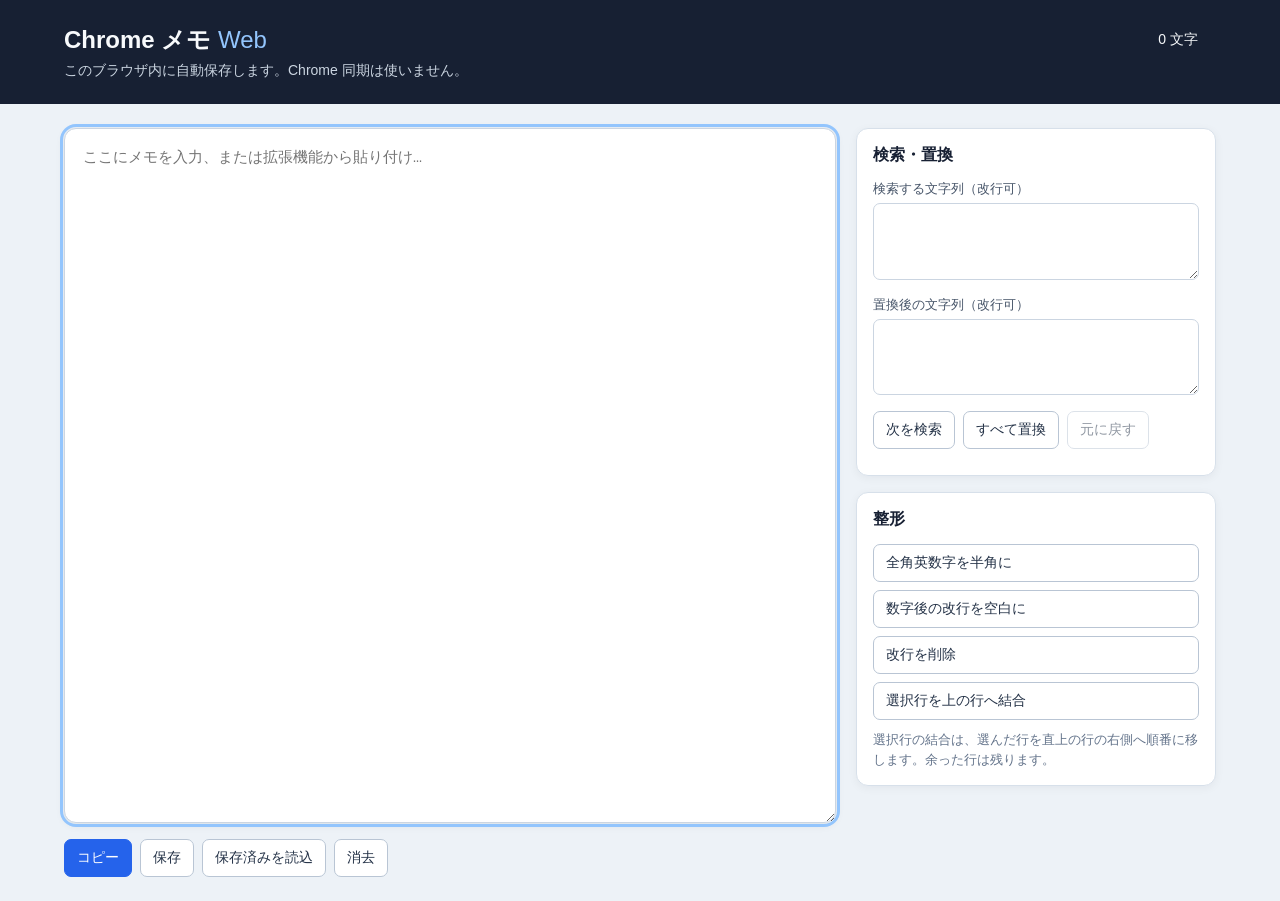
<file: docs/index.html>
<!DOCTYPE html>
<html lang="ja">
  <head>
    <meta charset="UTF-8">
    <meta name="viewport" content="width=device-width, initial-scale=1.0">
    <meta name="description" content="Chrome メモの大画面向け Web アプリ版">
    <title>Chrome メモ Web</title>
    <link rel="stylesheet" href="style.css">
  </head>
  <body>
    <header class="app-header">
      <div>
        <h1>Chrome メモ <span>Web</span></h1>
        <p>このブラウザ内に自動保存します。Chrome 同期は使いません。</p>
      </div>
      <div class="header-meta"><span id="characterCount">0 文字</span><span id="message" role="status" aria-live="polite"></span></div>
    </header>

    <main>
      <section class="editor-panel" aria-label="メモエディター">
        <textarea id="textArea" placeholder="ここにメモを入力、または拡張機能から貼り付け…" spellcheck="true"></textarea>
        <div class="editor-actions">
          <button id="copyButton" class="primary" type="button">コピー</button>
          <button id="saveButton" type="button">保存</button>
          <button id="loadButton" type="button">保存済みを読込</button>
          <button id="clearButton" type="button">消去</button>
        </div>
      </section>

      <aside class="tools-panel" aria-label="編集ツール">
        <section class="tool-group">
          <h2>検索・置換</h2>
          <label for="searchText">検索する文字列（改行可）</label>
          <textarea id="searchText" class="small-textarea" rows="3" spellcheck="false"></textarea>
          <label for="replaceText">置換後の文字列（改行可）</label>
          <textarea id="replaceText" class="small-textarea" rows="3" spellcheck="false"></textarea>
          <div class="button-row"><button id="findNextButton" type="button">次を検索</button><button id="replaceAllButton" type="button">すべて置換</button><button id="undoButton" type="button" disabled>元に戻す</button></div>
          <p id="searchStatus" class="muted" aria-live="polite"></p>
        </section>

        <section class="tool-group">
          <h2>整形</h2>
          <div class="button-stack">
            <button id="normalizeButton" type="button">全角英数字を半角に</button>
            <button id="collapseNumberBreaksButton" type="button">数字後の改行を空白に</button>
            <button id="removeLineBreaksButton" type="button">改行を削除</button>
            <button id="mergeSelectedLinesButton" type="button">選択行を上の行へ結合</button>
          </div>
          <p class="muted">選択行の結合は、選んだ行を直上の行の右側へ順番に移します。余った行は残ります。</p>
        </section>
      </aside>
    </main>
    <script src="app.js"></script>
  </body>
</html>
</file>
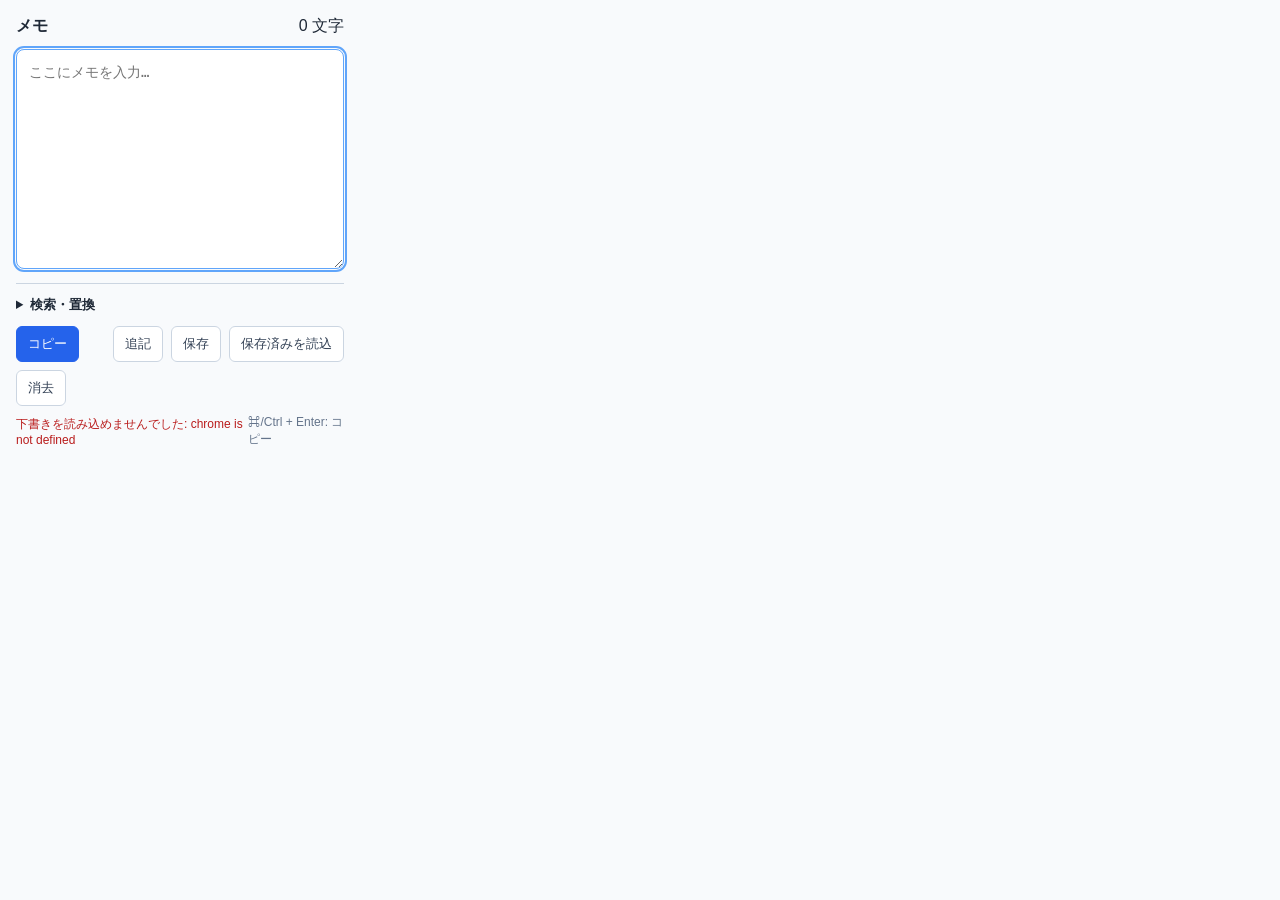
<file: popup.html>
<!DOCTYPE html>
<html lang="ja">
  <head>
    <meta charset="UTF-8">
    <meta name="viewport" content="width=device-width, initial-scale=1.0">
    <title>Chrome メモ</title>
    <style>
      :root { color-scheme: light dark; }
      * { box-sizing: border-box; }
      body { width: 360px; max-height: 600px; margin: 0; padding: 16px; overflow-y: auto; color: #1f2937; background: #f8fafc; font-family: -apple-system, BlinkMacSystemFont, "Segoe UI", sans-serif; }
      h1 { margin: 0; font-size: 16px; }
      .visually-hidden { position: absolute; width: 1px; height: 1px; padding: 0; margin: -1px; overflow: hidden; clip: rect(0, 0, 0, 0); white-space: nowrap; border: 0; }
      .header, .meta, .actions { display: flex; align-items: center; }
      .header { justify-content: space-between; margin-bottom: 12px; }
      .meta { justify-content: space-between; margin-top: 8px; min-height: 20px; font-size: 12px; color: #64748b; }
      textarea { display: block; width: 100%; min-height: 220px; resize: vertical; padding: 12px; border: 1px solid #cbd5e1; border-radius: 8px; color: inherit; background: #fff; font: 14px/1.55 ui-monospace, SFMono-Regular, Menlo, monospace; }
      #textArea { max-height: 360px; }
      textarea:focus { outline: 2px solid #60a5fa; outline-offset: 1px; border-color: #60a5fa; }
      details { margin-top: 14px; border-top: 1px solid #cbd5e1; padding-top: 12px; }
      summary { cursor: pointer; font-size: 13px; font-weight: 600; }
      .replace-fields { display: grid; gap: 8px; margin-top: 10px; }
      .replace-fields label { display: grid; gap: 4px; font-size: 12px; color: #475569; }
      .replace-fields textarea { min-height: 48px; padding: 7px; font: 13px/1.4 ui-monospace, SFMono-Regular, Menlo, monospace; }
      .replace-actions { display: flex; flex-wrap: wrap; gap: 8px; margin-top: 8px; }
      .search-status { min-height: 18px; margin-top: 7px; font-size: 12px; color: #64748b; }
      .merge-help { margin: 8px 0 0; font-size: 12px; color: #64748b; }
      .actions { flex-wrap: wrap; gap: 8px; margin-top: 12px; }
      button { padding: 8px 11px; border: 1px solid #cbd5e1; border-radius: 6px; color: #334155; background: #fff; font: inherit; font-size: 13px; cursor: pointer; }
      button:hover { background: #f1f5f9; }
      button.primary { margin-right: auto; border-color: #2563eb; color: #fff; background: #2563eb; }
      button.primary:hover { background: #1d4ed8; }
      #message[data-kind="error"] { color: #b91c1c; }
      #message[data-kind="success"] { color: #15803d; }
      @media (prefers-color-scheme: dark) { body { color: #e2e8f0; background: #0f172a; } textarea, button { border-color: #475569; color: #e2e8f0; background: #1e293b; } button:hover { background: #334155; } }
    </style>
  </head>
  <body>
    <div class="header"><h1>メモ</h1><span id="characterCount" aria-label="文字数">0 文字</span></div>
    <label for="textArea" class="visually-hidden">メモの内容</label>
    <textarea id="textArea" placeholder="ここにメモを入力…" spellcheck="true"></textarea>
    <details>
      <summary>検索・置換</summary>
      <div class="replace-fields">
        <label for="searchText">検索する文字列（改行を含められます）
          <textarea id="searchText" rows="2" spellcheck="false"></textarea>
        </label>
        <label for="replaceText">置換後の文字列（改行を含められます）
          <textarea id="replaceText" rows="2" spellcheck="false"></textarea>
        </label>
      </div>
      <div class="replace-actions">
        <button id="findNextButton" type="button">次を検索</button>
        <button id="replaceAllButton" type="button">すべて置換</button>
        <button id="normalizeButton" type="button">英数を半角に</button>
        <button id="collapseNumberBreaksButton" type="button">数字後の改行を空白に</button>
        <button id="removeLineBreaksButton" type="button">改行を削除</button>
        <button id="mergeSelectedLinesButton" type="button">選択行を上の行へ結合</button>
        <button id="undoButton" type="button" disabled>元に戻す</button>
      </div>
      <p class="merge-help">移したい行を選択すると、直上の行の右側へ順番に結合します。行数が余った場合は残します。</p>
      <div id="searchStatus" class="search-status" aria-live="polite"></div>
    </details>
    <div class="actions">
      <button id="copyButton" class="primary" type="button">コピー</button>
      <button id="appendButton" type="button">追記</button>
      <button id="saveButton" type="button">保存</button>
      <button id="loadButton" type="button">保存済みを読込</button>
      <button id="clearButton" type="button">消去</button>
    </div>
    <div class="meta"><span id="message" role="status" aria-live="polite"></span><span>⌘/Ctrl + Enter: コピー</span></div>
    <script src="popup.js"></script>
  </body>
</html>
</file>
<file: docs/style.css>
:root { color-scheme: light dark; font-family: -apple-system, BlinkMacSystemFont, "Segoe UI", sans-serif; color: #172033; background: #edf2f7; }
* { box-sizing: border-box; }
body { min-height: 100vh; margin: 0; }
.app-header { display: flex; align-items: start; justify-content: space-between; gap: 24px; padding: 24px clamp(20px, 5vw, 72px); color: #f8fafc; background: #172033; }
h1 { margin: 0; font-size: 24px; } h1 span { color: #93c5fd; font-weight: 500; }
.app-header p { margin: 6px 0 0; color: #cbd5e1; font-size: 14px; }
.header-meta { display: flex; align-items: center; gap: 18px; min-height: 32px; font-size: 14px; white-space: nowrap; }
#message { color: #86efac; } #message[data-kind="error"] { color: #fca5a5; }
main { display: grid; grid-template-columns: minmax(0, 1fr) minmax(280px, 360px); gap: 20px; max-width: 1600px; min-height: calc(100vh - 105px); margin: 0 auto; padding: 24px clamp(20px, 5vw, 72px); }
.editor-panel, .tools-panel { min-height: 0; }
#textArea { width: 100%; height: calc(100vh - 205px); min-height: 440px; resize: vertical; padding: 18px; border: 1px solid #cbd5e1; border-radius: 12px; color: inherit; background: #fff; box-shadow: 0 2px 10px rgb(15 23 42 / 8%); font: 15px/1.65 ui-monospace, SFMono-Regular, Menlo, monospace; }
textarea:focus { outline: 3px solid #93c5fd; outline-offset: 1px; border-color: #3b82f6; }
.editor-actions, .button-row { display: flex; flex-wrap: wrap; gap: 8px; margin-top: 12px; }
button { padding: 9px 12px; border: 1px solid #b9c5d4; border-radius: 7px; color: #243247; background: #fff; font: inherit; font-size: 14px; cursor: pointer; }
button:hover { background: #f1f5f9; } button.primary { border-color: #2563eb; color: #fff; background: #2563eb; } button.primary:hover { background: #1d4ed8; }
button:disabled { opacity: .5; cursor: not-allowed; }
.tools-panel { display: grid; align-content: start; gap: 16px; }
.tool-group { padding: 16px; border: 1px solid #d7e0ea; border-radius: 12px; background: #fff; box-shadow: 0 2px 10px rgb(15 23 42 / 5%); }
h2 { margin: 0 0 14px; font-size: 16px; } label { display: block; margin: 12px 0 5px; color: #475569; font-size: 13px; }
.small-textarea { width: 100%; resize: vertical; padding: 8px; border: 1px solid #cbd5e1; border-radius: 7px; color: inherit; background: #fff; font: 13px/1.5 ui-monospace, SFMono-Regular, Menlo, monospace; }
.button-stack { display: grid; gap: 8px; } .button-stack button { text-align: left; }
.muted { margin: 10px 0 0; color: #64748b; font-size: 13px; line-height: 1.5; }
@media (prefers-color-scheme: dark) { :root { color: #e2e8f0; background: #0f172a; } .app-header { background: #020617; } #textArea, .tool-group, .small-textarea, button { border-color: #475569; color: #e2e8f0; background: #1e293b; } button:hover { background: #334155; } button.primary { background: #2563eb; } label, .muted { color: #a8b5c8; } }
@media (max-width: 780px) { .app-header { display: block; } .header-meta { margin-top: 14px; } main { grid-template-columns: 1fr; } #textArea { height: 55vh; min-height: 320px; } }
</file>
